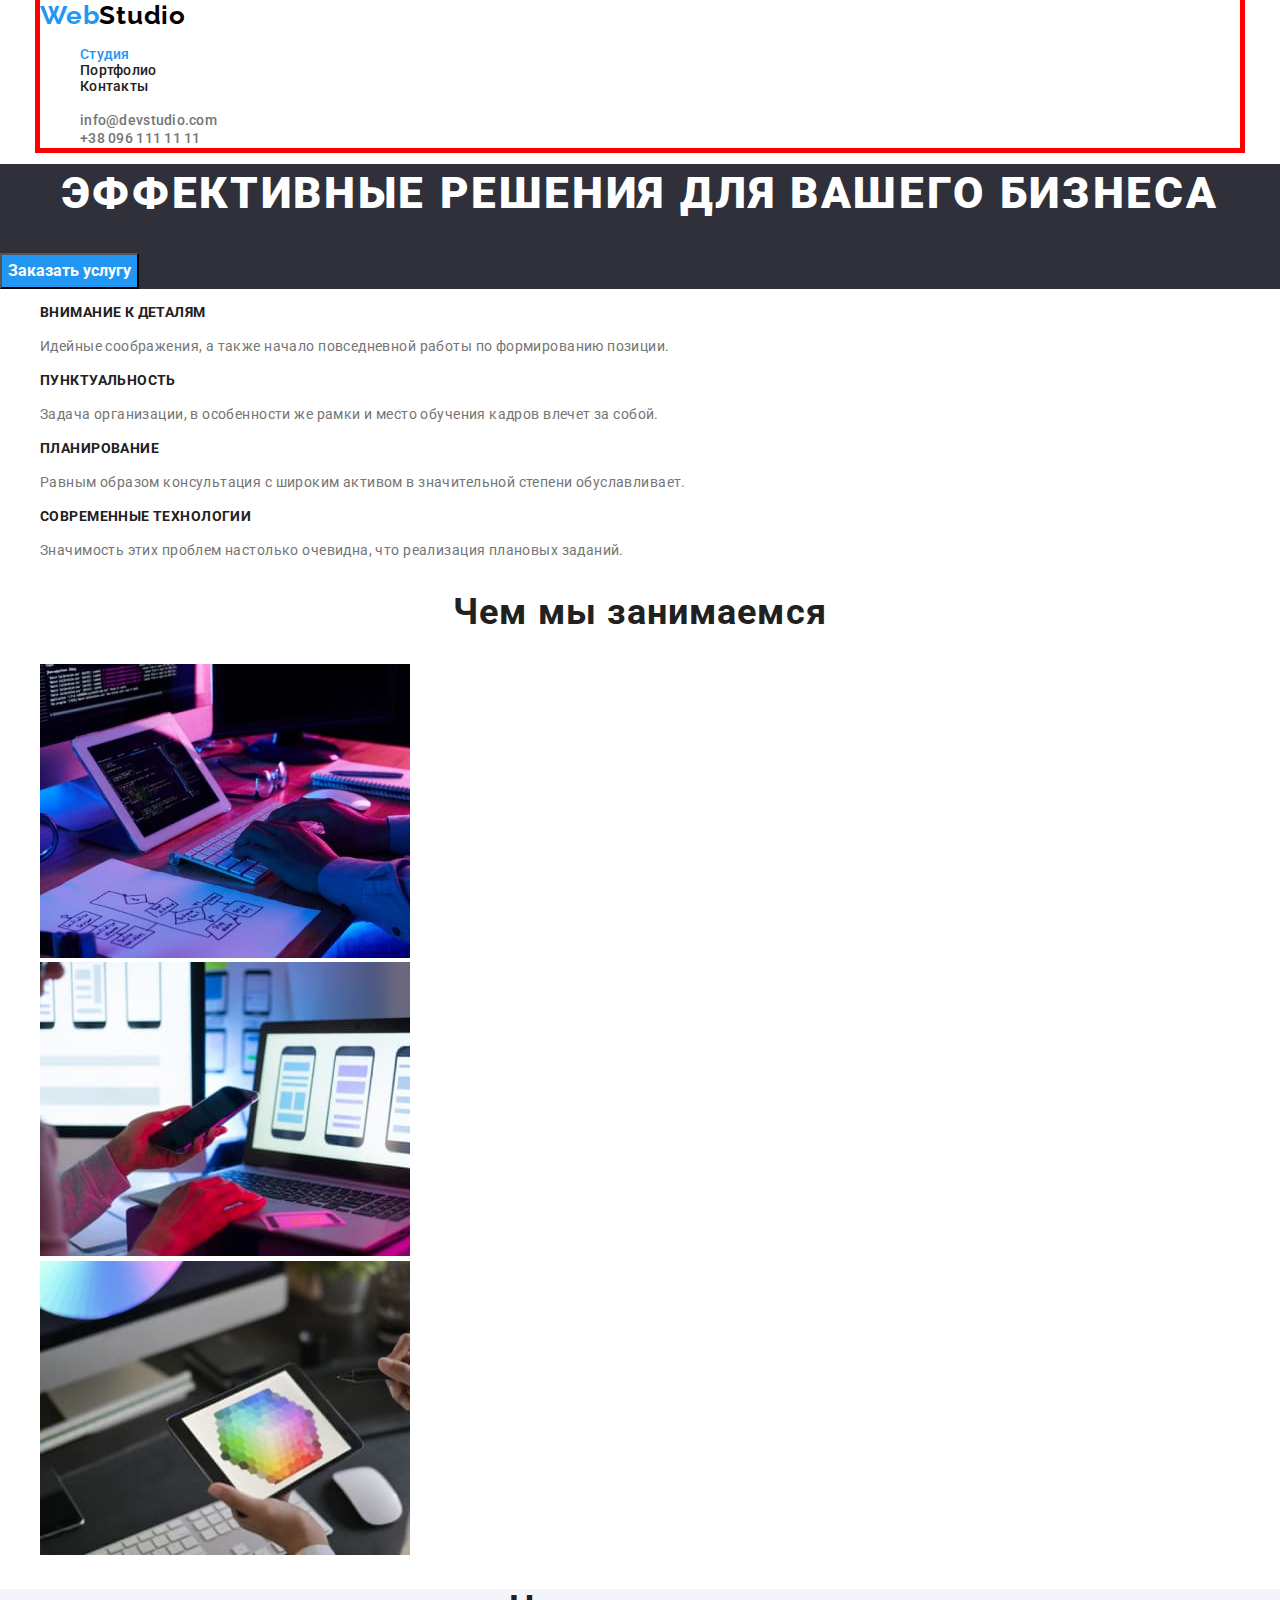
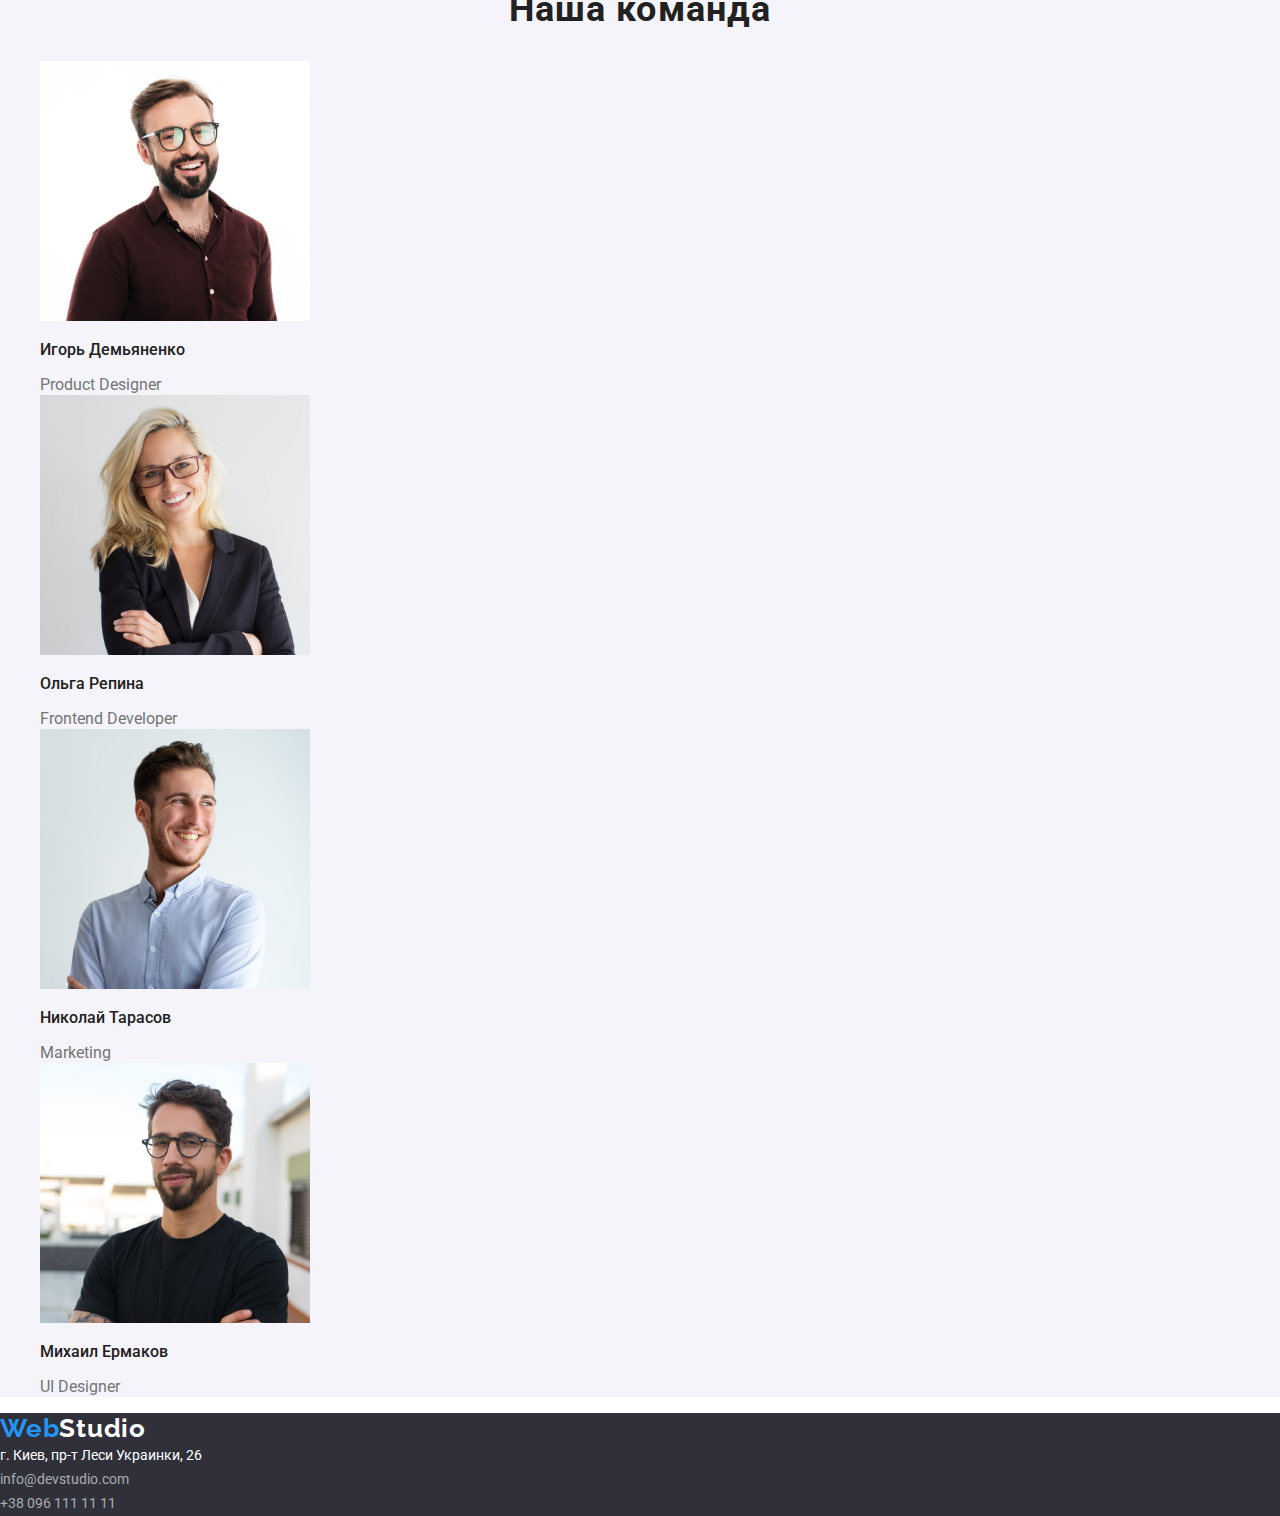
<file: index.html>
<!DOCTYPE html>
<html lang="ru">
  <head>
    <meta charset="UTF-8" />
    <meta http-equiv="X-UA-Compatible" content="IE=edge" />
    <meta name="viewport" content="width=device-width, initial-scale=1.0" />
    <title>WebStudio</title>
    <link rel="preconnect" href="https://fonts.googleapis.com" />
    <link rel="preconnect" href="https://fonts.gstatic.com" crossorigin />
    <link
      href="https://fonts.googleapis.com/css2?family=Raleway:wght@700&family=Roboto:wght@400;500;700;900&display=swap"
      rel="stylesheet"
    />
    <link
      rel="stylesheet"
      href="https://cdnjs.cloudflare.com/ajax/libs/modern-normalize/1.0.0/modern-normalize.min.css"
    />
    <link rel="stylesheet" href="./css/styles.css" />
  </head>
  <body>
    <header class="header">
      <div class="container">
        <nav class="header-nav">
          <a class="logo link" href="./index.html"><span class="accent-logo">Web</span>Studio</a>

          <ul class="header-list list">
            <li class="header-item">
              <a class="header-link link header-link-current" href="./index.html">Студия</a>
            </li>
            <li class="header-item">
              <a class="header-link link" href="./portfolio.html">Портфолио</a>
            </li>
            <li class="header-item">
              <a class="header-link link" href="">Контакты</a>
            </li>
          </ul>
        </nav>

        <ul class="header-contacts list">
          <li>
            <a class="header-mail link" href="mailto:info@devstudio.com">info@devstudio.com</a>
          </li>
          <li><a class="header-phone link" href="tel:+380961111111">+38 096 111 11 11</a></li>
        </ul>
      </div>
    </header>

    <main>
      <!--Него section-->
      <section class="hero-section">
        <h1 class="hero-title">Эффективные решения для вашего бизнеса</h1>

        <button class="hero-btn" type="button">Заказать услугу</button>
      </section>

      <!--About section-->
      <section class="about">
        <ul class="about-list list">
          <li class="about-item">
            <h3 class="about-title">Внимание к деталям</h3>
            <p class="about-desc">
              Идейные соображения, а также начало повседневной работы по формированию позиции.
            </p>
          </li>

          <li class="about-item">
            <h3 class="about-title">Пунктуальность</h3>
            <p class="about-desc">
              Задача организации, в особенности же рамки и место обучения кадров влечет за собой.
            </p>
          </li>

          <li class="about-item">
            <h3 class="about-title">Планирование</h3>
            <p class="about-desc">
              Равным образом консультация с широким активом в значительной степени обуславливает.
            </p>
          </li>

          <li class="about-item">
            <h3 class="about-title">Современные технологии</h3>
            <p class="about-desc">
              Значимость этих проблем настолько очевидна, что реализация плановых заданий.
            </p>
          </li>
        </ul>
      </section>

      <!--Occupation section-->
      <section class="occupation-section">
        <h2 class="section-title">Чем мы занимаемся</h2>
        <ul class="occupation-list list">
          <li class="occupation-item">
            <img
              class="occupation-img"
              src="./images/main_page/we_doing_1.jpg"
              alt="Пишем код"
              width="370"
              height="294"
            />
          </li>

          <li class="occupation-item">
            <img
              class="occupation-img"
              src="./images/main_page/we_doing_2.jpg"
              alt="Делаем адаптивную верстку"
              width="370"
              height="294"
            />
          </li>

          <li class="occupation-item">
            <img
              class="occupation-img"
              src="./images/main_page/we_doing_3.jpg"
              alt="Создаем дизайн"
              width="370"
              height="294"
            />
          </li>
        </ul>
      </section>

      <!--Teem section-->
      <section class="team-section">
        <h2 class="section-title">Наша команда</h2>
        <ul class="team-list list">
          <li class="team-item">
            <img
              class="team-img"
              src="./images/main_page/team_1.jpg"
              alt="фото Игоря Демьяненко"
              width="270"
              height="260"
            />
            <h3 class="team-title">Игорь Демьяненко</h3>
            <span class="team-subtitle">Product Designer</span>
          </li>

          <li class="team-item">
            <img
              class="team-img"
              src="./images/main_page/team_2.jpg"
              alt="фото Ольги Репиной"
              width="270"
              height="260"
            />
            <h3 class="team-title">Ольга Репина</h3>
            <span class="team-subtitle">Frontend Developer</span>
          </li>

          <li class="team-item">
            <img
              class="team-img"
              src="./images/main_page/team_3.jpg"
              alt="фото Николая Тарасова"
              width="270"
              height="260"
            />
            <h3 class="team-title">Николай Тарасов</h3>
            <span class="team-subtitle">Marketing</span>
          </li>

          <li class="team-item">
            <img
              class="team-img"
              src="./images/main_page/team_4.jpg"
              alt="фото Михаила Ермакова"
              width="270"
              height="260"
            />
            <h3 class="team-title">Михаил Ермаков</h3>
            <span class="team-subtitle">UI Designer</span>
          </li>
        </ul>
      </section>
    </main>

    <footer class="footer">
      <a class="logo-footer link" href="./index.html"><span class="accent-logo">Web</span>Studio</a>

      <address class="footer-address">
        <a
          class="footer-contacts link"
          href="https://goo.gl/maps/agiTG1LRNtwBtobM9"
          target="_blank"
          rel="noopener noreferrer"
          >г. Киев, пр-т Леси Украинки, 26</a
        ><br />
        <a class="footer-mail link" href="mailto:info@devstudio.com"> info@devstudio.com</a><br />
        <a class="footer-phone link" href="tel:+380961111111">+38 096 111 11 11</a>
      </address>
    </footer>
  </body>
</html>
</file>
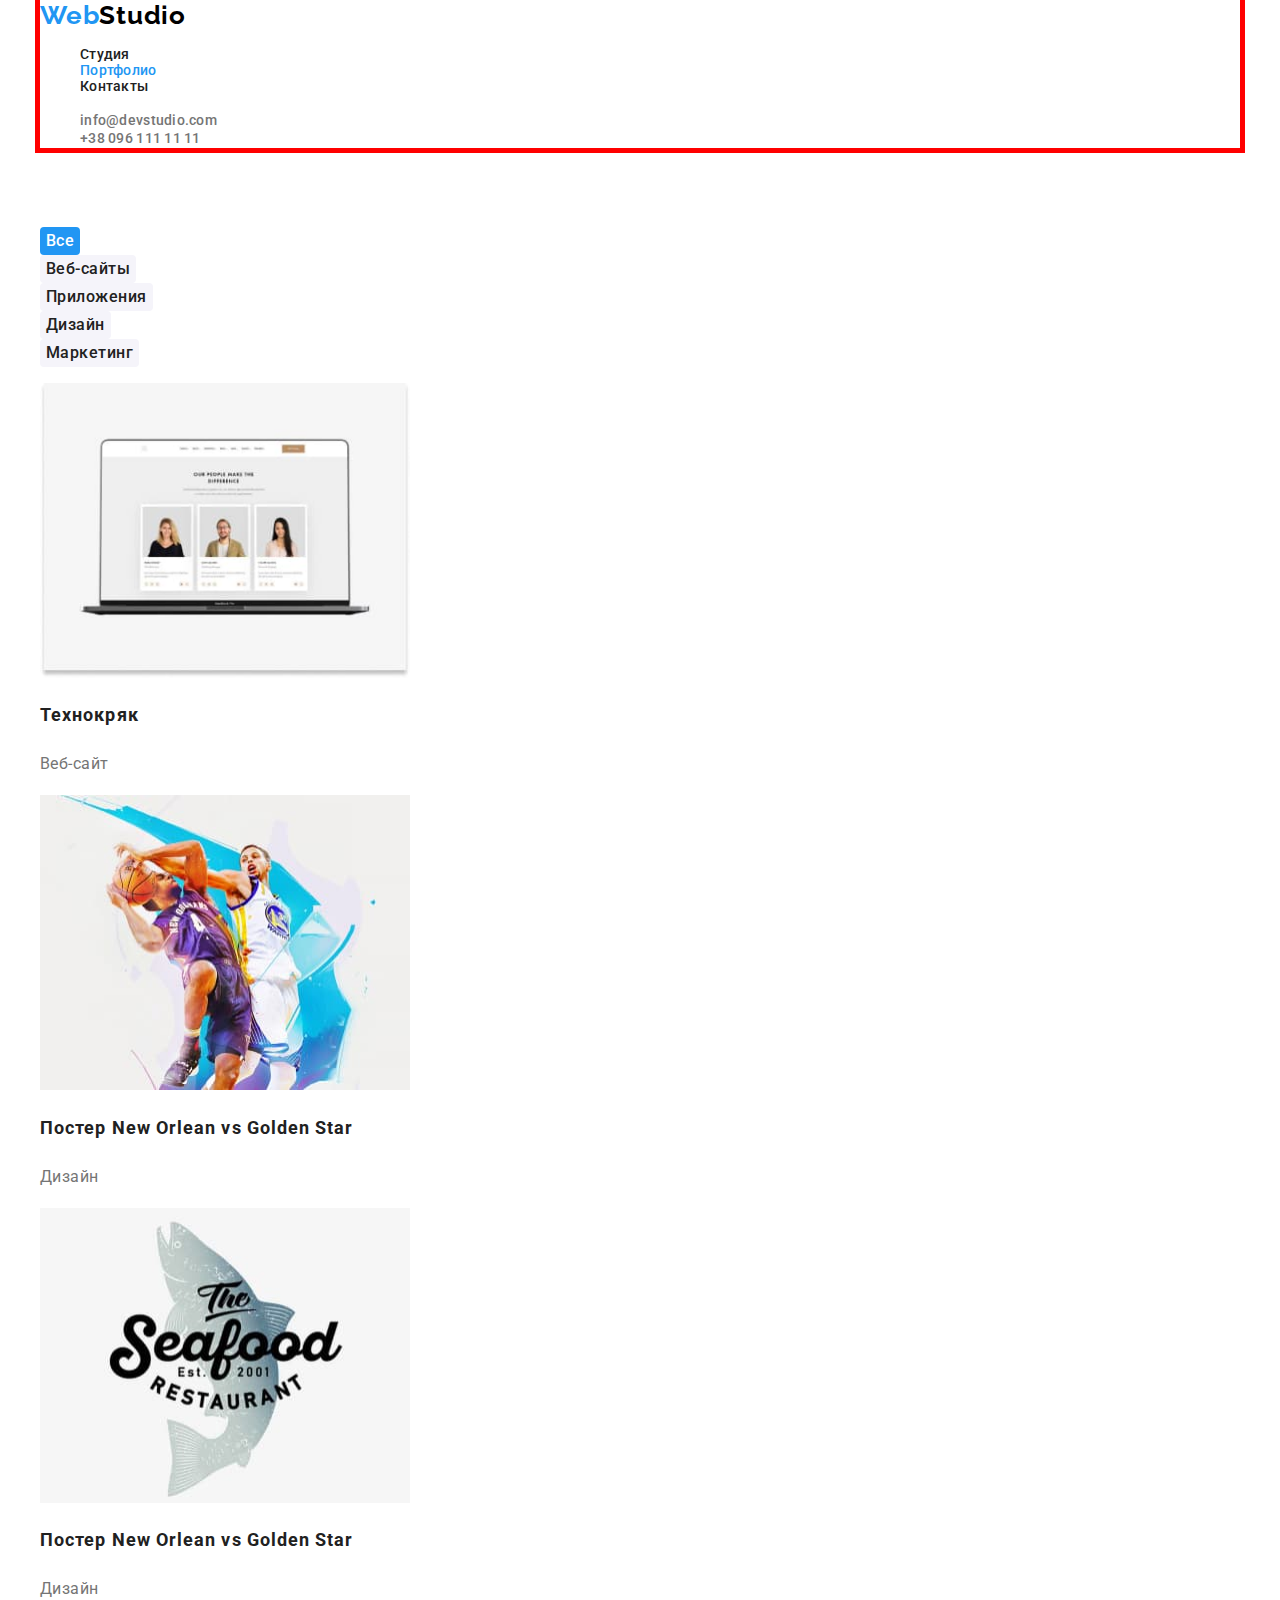
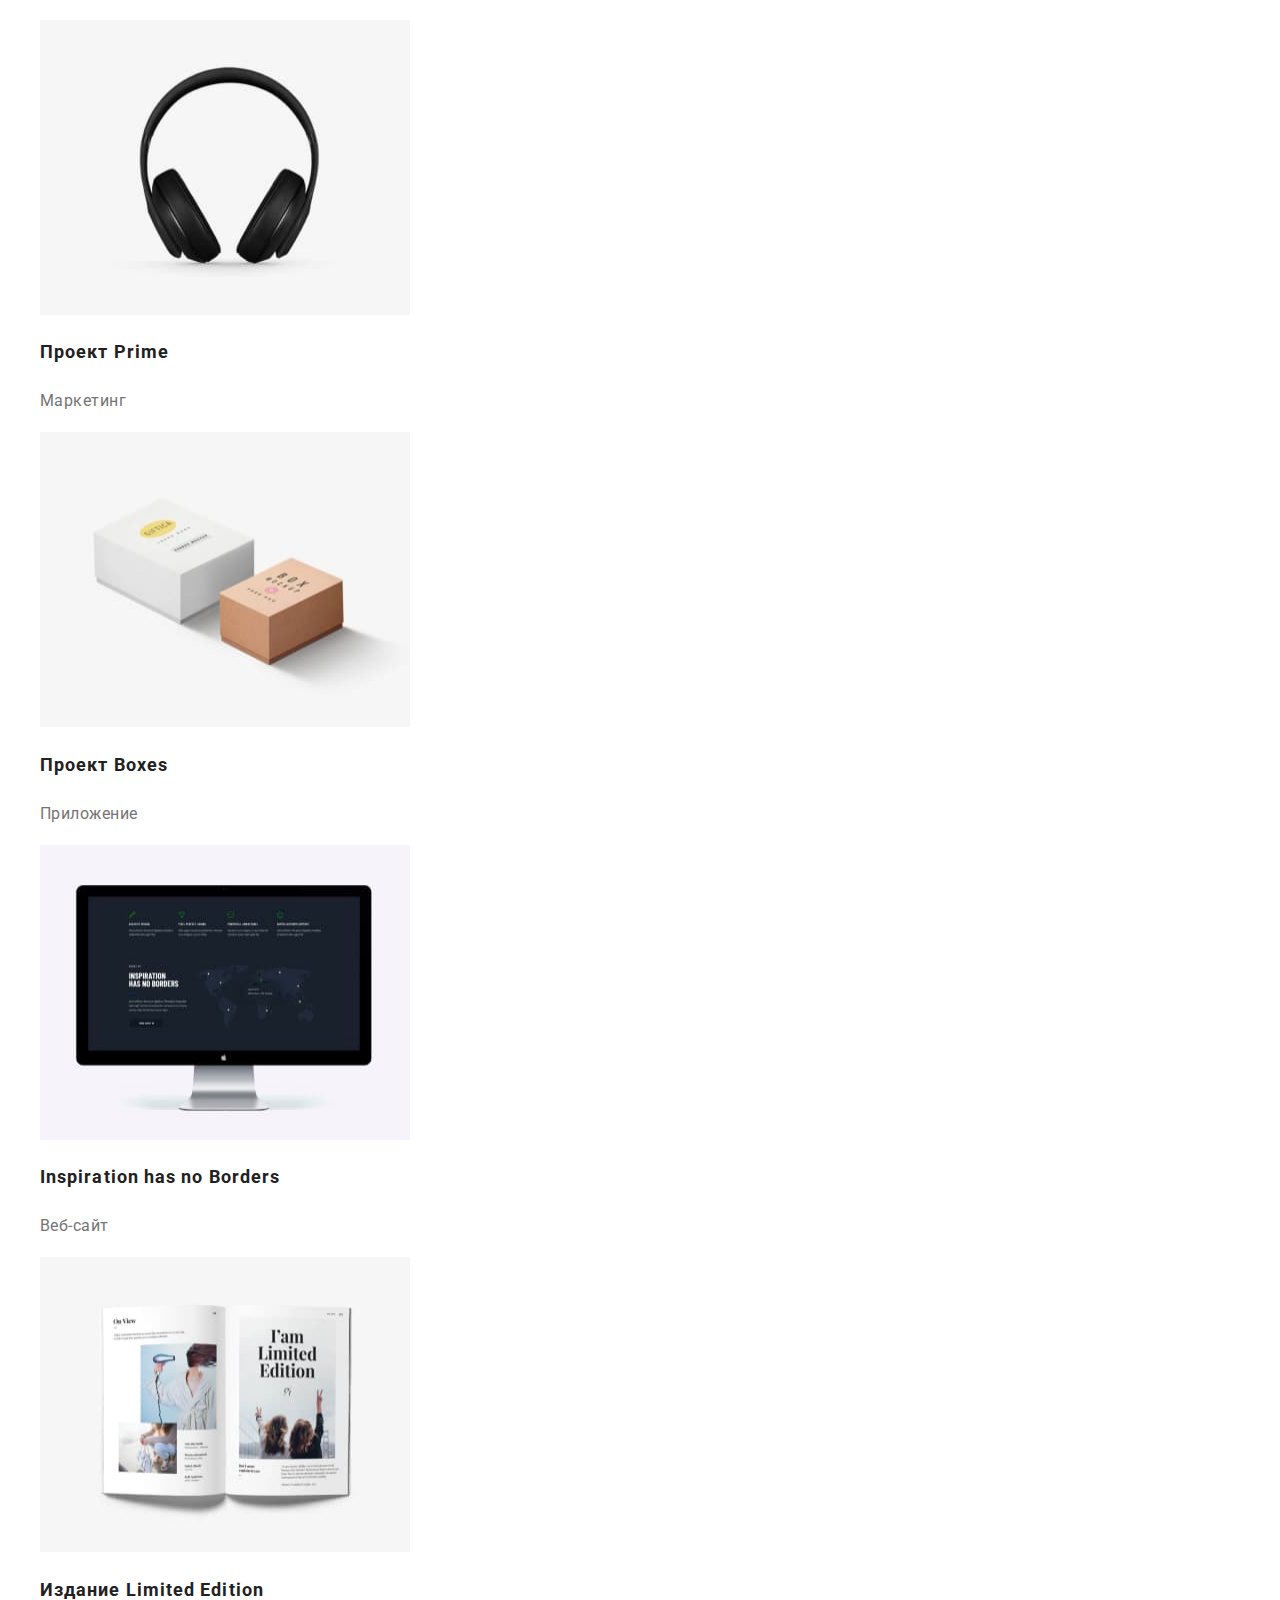
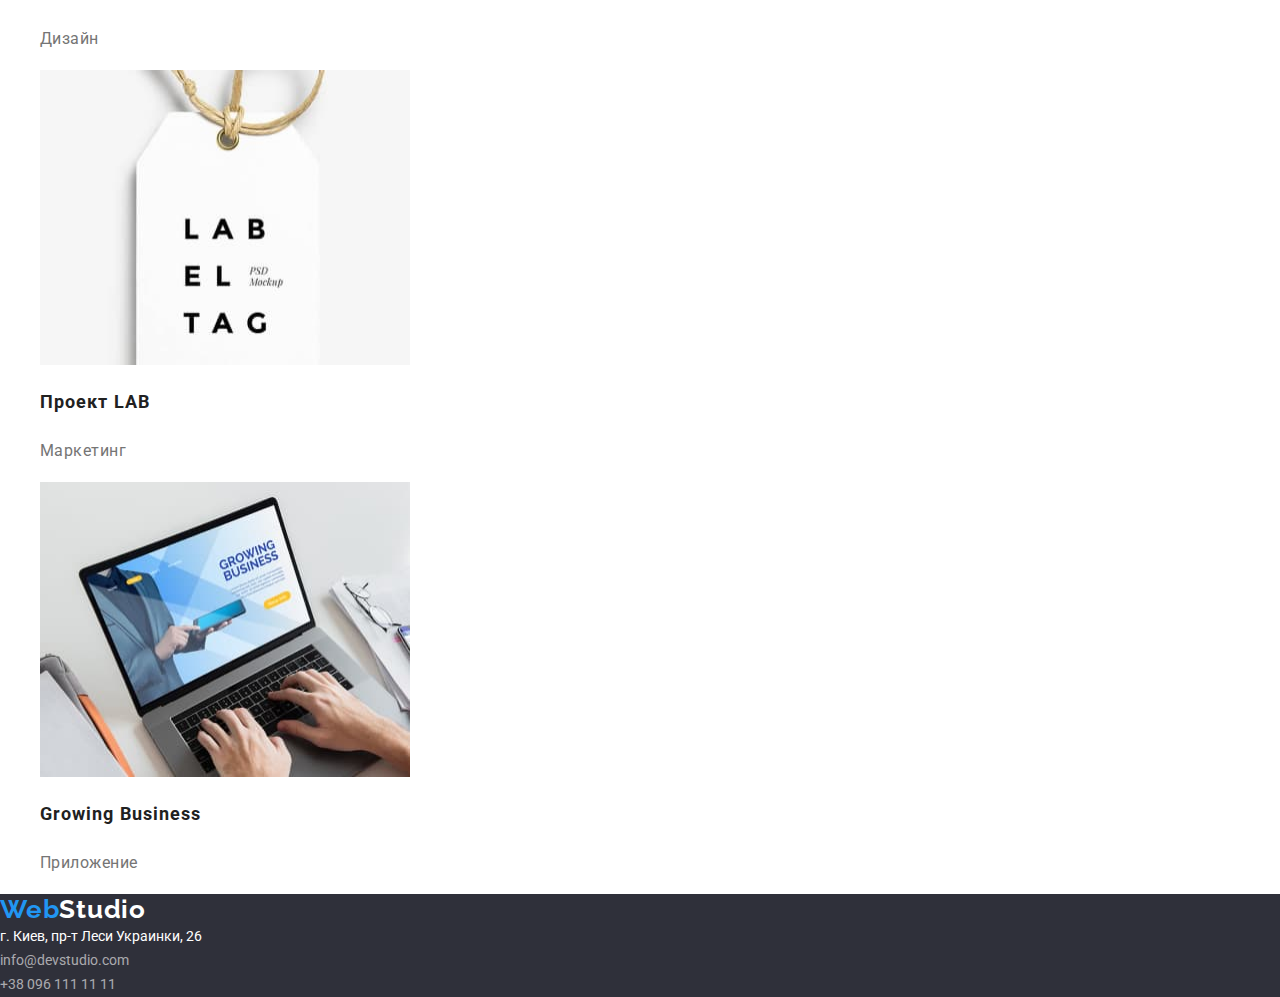
<file: portfolio.html>
<!DOCTYPE html>
<html lang="ru">
  <head>
    <meta charset="UTF-8" />
    <meta http-equiv="X-UA-Compatible" content="IE=edge" />
    <meta name="viewport" content="width=device-width, initial-scale=1.0" />
    <title>WebStudio</title>
    <link rel="preconnect" href="https://fonts.googleapis.com" />
    <link rel="preconnect" href="https://fonts.gstatic.com" crossorigin />
    <link
      href="https://fonts.googleapis.com/css2?family=Raleway:wght@700&family=Roboto:wght@400;500;700;900&display=swap"
      rel="stylesheet"
    />
    <link
      rel="stylesheet"
      href="https://cdnjs.cloudflare.com/ajax/libs/modern-normalize/1.0.0/modern-normalize.min.css"
    />
    <link rel="stylesheet" href="./css/styles.css" />
  </head>
  <body>
    <header class="header">
      <div class="container">
        <nav class="header-nav">
          <a class="logo link" href="./index.html"><span class="accent-logo">Web</span>Studio</a>

          <ul class="header-list list">
            <li class="header-item">
              <a class="header-link link" href="./index.html">Студия</a>
            </li>
            <li class="header-item">
              <a class="header-link link header-link-current" href="./portfolio.html">Портфолио</a>
            </li>
            <li class="header-item">
              <a class="header-link link" href="">Контакты</a>
            </li>
          </ul>
        </nav>

        <ul class="header-contacts list">
          <li>
            <a class="header-mail link" href="mailto:info@devstudio.com">info@devstudio.com</a>
          </li>
          <li><a class="header-phone link" href="tel:+380961111111">+38 096 111 11 11</a></li>
        </ul>
      </div>
    </header>

    <main>
      <!--Portfolio-->
      <section class="portfolio">
        <h1 class="hidden-title">Портфолио</h1>

        <!--Filter-->
        <ul class="filter-list list">
          <li class="filter-item">
            <button class="filter-btn filter-active-btn" type="button">Все</button>
          </li>
          <li class="filter-item">
            <button class="filter-btn" type="button">Веб-сайты</button>
          </li>
          <li class="filter-item">
            <button class="filter-btn" type="button">Приложения</button>
          </li>
          <li class="filter-item">
            <button class="filter-btn" type="button">Дизайн</button>
          </li>
          <li class="filter-item">
            <button class="filter-btn" type="button">Маркетинг</button>
          </li>
        </ul>

        <!--Portfolio list-->
        <ul class="portfolio-list list">
          <li class="portfolio-item">
            <a class="portfolio-link link" href="">
              <img
                src="./images/portfolio/img1.jpg"
                alt="Экран компьютера"
                width="370"
                height="295"
              />
              <h2 class="portfolio-title">Технокряк</h2>
              <p class="portfolio-subtitle">Веб-сайт</p>
            </a>
          </li>
          <li class="portfolio-item">
            <a class="portfolio-link link" href="">
              <img
                class="portfolio-img"
                src="./images/portfolio/img2.jpg"
                alt="Дизайнерский рисунок баскетболистов"
                width="370"
                height="295"
              />
              <h2 class="portfolio-title">Постер New Orlean vs Golden Star</h2>
              <p class="portfolio-subtitle">Дизайн</p>
            </a>
          </li>
          <li class="portfolio-item">
            <a class="portfolio-link link" href="">
              <img
                class="portfolio-img"
                src="./images/portfolio/img3.jpg"
                alt="Логотип ресторана с рыбными блюдами"
                width="370"
                height="295"
              />
              <h2 class="portfolio-title">Постер New Orlean vs Golden Star</h2>
              <p class="portfolio-subtitle">Дизайн</p>
            </a>
          </li>
          <li class="portfolio-item">
            <a class="portfolio-link link" href="">
              <img
                class="portfolio-img"
                src="./images/portfolio/img4.jpg"
                alt="Наушники"
                width="370"
                height="295"
              />
              <h2 class="portfolio-title">Проект Prime</h2>
              <p class="portfolio-subtitle">Маркетинг</p>
            </a>
          </li>
          <li class="portfolio-item">
            <a class="portfolio-link link" href="">
              <img
                class="portfolio-img"
                src="./images/portfolio/img5.jpg"
                alt="Коробки"
                width="370"
                height="295"
              />
              <h2 class="portfolio-title">Проект Boxes</h2>
              <p class="portfolio-subtitle">Приложение</p>
            </a>
          </li>
          <li class="portfolio-item">
            <a class="portfolio-link link" href="">
              <img
                class="portfolio-img"
                src="./images/portfolio/img6.jpg"
                alt="Монитор"
                width="370"
                height="295"
              />
              <h2 class="portfolio-title">Inspiration has no Borders</h2>
              <p class="portfolio-subtitle">Веб-сайт</p>
            </a>
          </li>
          <li class="portfolio-item">
            <a class="portfolio-link link" href="">
              <img
                class="portfolio-img"
                src="./images/portfolio/img7.jpg"
                alt="Открытый журнал"
                width="370"
                height="295"
              />
              <h2 class="portfolio-title">Издание Limited Edition</h2>
              <p class="portfolio-subtitle">Дизайн</p>
            </a>
          </li>
          <li class="portfolio-item">
            <a class="portfolio-link link" href="">
              <img
                class="portfolio-img"
                src="./images/portfolio/img8.jpg"
                alt="Бирка"
                width="370"
                height="295"
              />
              <h2 class="portfolio-title">Проект LAB</h2>
              <p class="portfolio-subtitle">Маркетинг</p>
            </a>
          </li>
          <li class="portfolio-item">
            <a class="portfolio-link link" href="">
              <img
                class="portfolio-img"
                src="./images/portfolio/img9.jpg"
                alt="Открытый лептоп"
                width="370"
                height="295"
              />
              <h2 class="portfolio-title">Growing Business</h2>
              <p class="portfolio-subtitle">Приложение</p>
            </a>
          </li>
        </ul>
      </section>
    </main>

    <footer class="footer">
      <a class="logo-footer link" href="./index.html"><span class="accent-logo">Web</span>Studio</a>

      <address class="footer-address">
        <a
          class="footer-contacts link"
          href="https://goo.gl/maps/agiTG1LRNtwBtobM9"
          target="_blank"
          rel="noopener noreferrer"
          >г. Киев, пр-т Леси Украинки, 26</a
        ><br />
        <a class="footer-mail link" href="mailto:info@devstudio.com"> info@devstudio.com</a><br />
        <a class="footer-phone link" href="tel:+380961111111">+38 096 111 11 11</a>
      </address>
    </footer>
  </body>
</html>
</file>
<file: css/styles.css>
:root {
  /*text color*/
  --primery-text-color: #212121;
  --secondary-text-color: #757575;
  --accent-text-color: #2196f3;
  --white-text-color: #ffffff;
  /*bg color*/
  --accent-color: #2196f3;
  --primery-bgc-color: #ffffff;
  --secondary-bgc-color: #2f303a;
}

html {
  box-sizing: border-box;
}

*,
*::after,
*::before {
  box-sizing: inherit;
}

body {
  font-family: Roboto, sans-serif;
}

/* reset styles*/
.link {
  text-decoration: none;
}

.list {
  list-style: none;
}

.container {
  width: 1200px;
  outline: 5px solid red;
  margin: 0 auto;
}

/*header*/

.header {
  background-color: var(rimery-bgc-color);
}

.logo {
  color: #000000;
  font-family: 'Raleway';
  font-weight: 700;
  font-size: 26px;
  line-height: 1.19;
  letter-spacing: 0.03em;
}

.accent-logo {
  color: var(--accent-text-color);
}

.header-item {
  font-weight: 500;
  font-size: 14px;
  line-height: 1.14;
  letter-spacing: 0.02em;
}

.header-link {
  color: var(--primery-text-color);
}

.header-link-current {
  color: var(--accent-text-color);
}

.header-link:hover,
.header-link:focus {
  color: var(--accent-text-color);
}

.header-mail,
.header-phone {
  font-weight: 500;
  font-size: 14px;
  line-height: 1.14;
  letter-spacing: 0.02em;

  color: var(--secondary-text-color);
}

.header-mail:hover,
.header-phone:hover,
.header-mail:focus,
.header-phone:focus {
  color: var(--accent-text-color);
}

/*Main page*/

/*Него section*/

.hero-section {
  background-color: var(--secondary-bgc-color);
}

.hero-title {
  font-weight: 900;
  font-size: 44px;
  line-height: 1.36;
  text-align: center;
  letter-spacing: 0.06em;
  text-transform: uppercase;
  color: var(--white-text-color);

  margin-top: 0;
}

.hero-btn {
  font-weight: 700;
  font-size: 16px;
  line-height: calc(30 / 16);
  font-family: inherit;

  color: var(--white-text-color);
  background-color: var(--accent-color);

  cursor: pointer;
}

.hero-btn:hover,
.hero-btn:focus {
  background-color: #188ce8;
}

/*About section*/

.about-title {
  font-weight: 700;
  font-size: 14px;
  line-height: 1.14;
  letter-spacing: 0.03em;
  text-transform: uppercase;
  color: var(--primery-text-color);
}

.about-desc {
  font-size: 14px;
  line-height: 1.71;
  letter-spacing: 0.03em;
  color: var(--secondary-text-color);
}

/*Occupation section*/

.section-title {
  font-weight: 700;
  font-size: 36px;
  line-height: 1.16;
  text-align: center;
  letter-spacing: 0.03em;
  color: var(--primery-text-color);
}

/*Teem section*/

.team-section {
  background-color: #f5f4fa;
}

.team-title {
  font-weight: 500;
  font-size: 16px;
  line-height: 1.18;
  color: var(--primery-text-color);
}

.team-subtitle {
  font-weight: 400;
  font-size: 16px;
  line-height: 1.18;
  color: var(--secondary-text-color);
}

/*footer*/

.footer {
  background-color: var(--secondary-bgc-color);
}

.logo-footer {
  color: var(--white-text-color);
  font-family: 'Raleway';
  font-weight: 700;
  font-size: 26px;
  line-height: 1.19;
  letter-spacing: 0.03em;
}

.footer-contacts,
.footer-mail,
.footer-phone {
  font-weight: 400;
  font-size: 14px;
  line-height: 1.71;
  font-style: normal;
}

.footer-contacts:focus,
.footer-mail:focus,
.footer-phone:focus,
.footer-contacts:hover,
.footer-mail:hover,
.footer-phone:hover {
  color: var(--accent-text-color);
}

.footer-contacts {
  color: var(--white-text-color);
}

.footer-mail,
.footer-phone {
  color: rgba(255, 255, 255, 0.6);
}

/*portfolio Page*/

.filter-btn {
  font-weight: 500;
  font-size: 16px;
  line-height: 1.62;
  text-align: center;
  letter-spacing: 0.03em;
  font-family: inherit;

  color: var(--primery-text-color);
  background-color: #f5f4fa;

  cursor: pointer;

  border: none;
  border-radius: 4px;
}

.filter-active-btn {
  background-color: var(--accent-color);
  color: var(--white-text-color);
}

.filter-btn:hover,
.filter-btn:focus {
  color: var(--white-text-color);
  background-color: var(--accent-color);
}

.hidden-title {
  opacity: 0;
}

.portfolio-title {
  font-weight: 700;
  font-size: 18px;
  line-height: 2;
  letter-spacing: 0.06em;
  color: var(--primery-text-color);
}

.portfolio-subtitle {
  font-weight: 400;
  font-size: 16px;
  line-height: 1.88;
  letter-spacing: 0.03em;
  color: var(--secondary-text-color);
}
</file>
